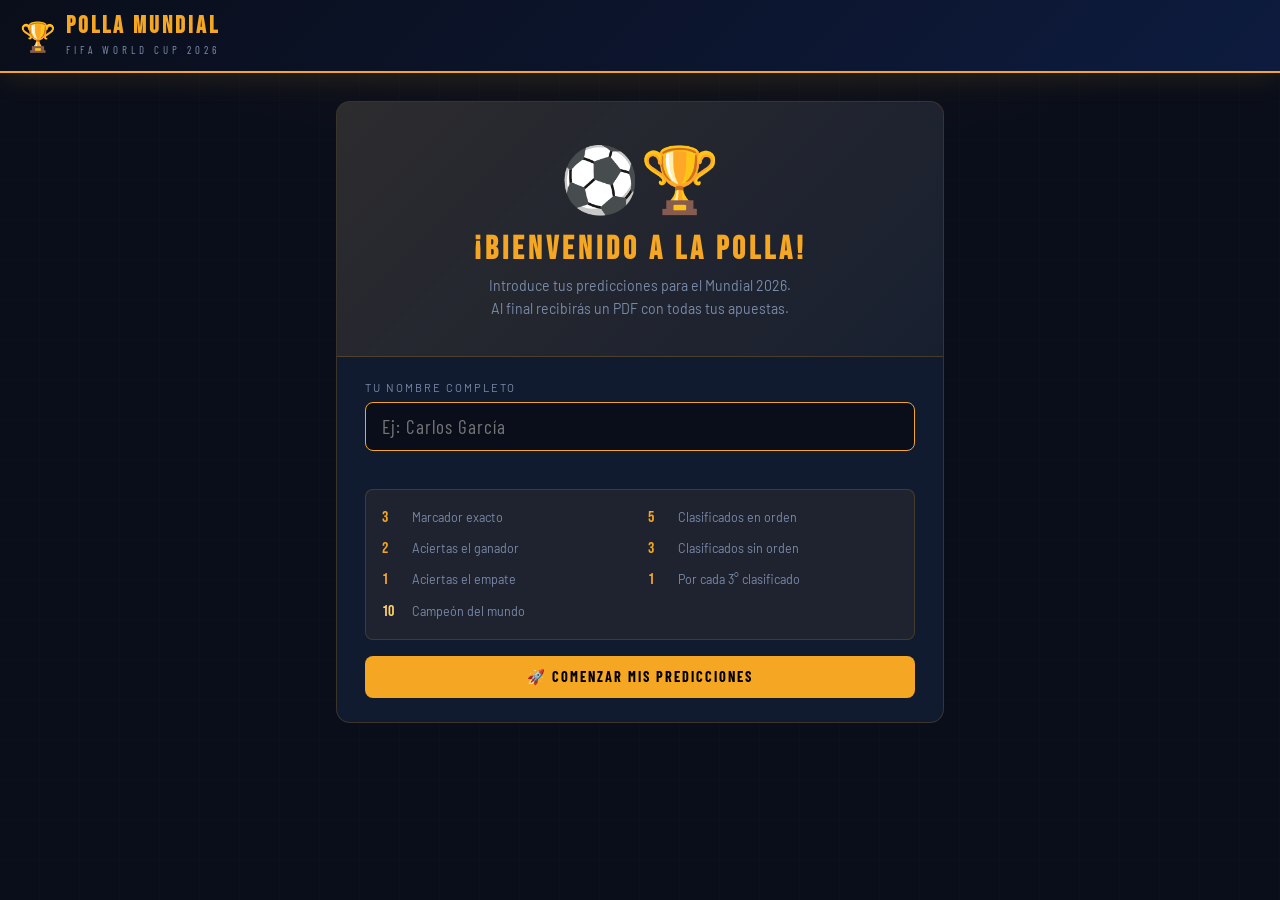
<file: wizard.html>
<!DOCTYPE html>
<html lang="es">
<head>
<meta charset="UTF-8">
<meta name="viewport" content="width=device-width, initial-scale=1.0">
<title>Polla Mundial 2026 — Mis Predicciones</title>
<link href="https://fonts.googleapis.com/css2?family=Bebas+Neue&family=Barlow+Condensed:wght@400;600;700&family=Barlow:wght@300;400;500&display=swap" rel="stylesheet">
<style>
:root {
  --gold: #F5A623;
  --gold-light: #FFD166;
  --red: #D62828;
  --green: #06A77D;
  --blue-dark: #0A0E1A;
  --blue-mid: #0D1526;
  --blue-panel: #111B30;
  --blue-card: #162036;
  --border: rgba(245,166,35,0.18);
  --text: #E8EEF7;
  --muted: #7A8BAA;
  --success: #06A77D;
  --accent: #3B82F6;
}
* { box-sizing: border-box; margin: 0; padding: 0; }
body {
  font-family: 'Barlow', sans-serif;
  background: var(--blue-dark);
  color: var(--text);
  min-height: 100vh;
  background-image:
    radial-gradient(ellipse 80% 40% at 50% -10%, rgba(245,166,35,0.08) 0%, transparent 70%),
    repeating-linear-gradient(0deg, transparent, transparent 39px, rgba(255,255,255,0.015) 40px),
    repeating-linear-gradient(90deg, transparent, transparent 39px, rgba(255,255,255,0.015) 40px);
}

/* ── HEADER ── */
header {
  background: linear-gradient(135deg, #0A0E1A 0%, #0D1B3E 100%);
  border-bottom: 2px solid var(--gold);
  padding: 14px 20px;
  display: flex;
  align-items: center;
  justify-content: space-between;
  box-shadow: 0 4px 30px rgba(245,166,35,0.12);
  position: sticky;
  top: 0;
  z-index: 100;
}
.logo { display: flex; align-items: center; gap: 10px; }
.logo-trophy { font-size: 1.8rem; }
.logo-text h1 { font-family: 'Bebas Neue', cursive; font-size: 1.5rem; letter-spacing: 3px; color: var(--gold); line-height: 1; }
.logo-text span { font-family: 'Barlow Condensed', sans-serif; font-size: 0.68rem; letter-spacing: 4px; color: var(--muted); text-transform: uppercase; }
.header-player { font-family: 'Barlow Condensed', sans-serif; font-size: 0.8rem; color: var(--muted); letter-spacing: 1px; }
.header-player strong { color: var(--gold); font-size: 1rem; }

/* ── MAIN ── */
main { max-width: 640px; margin: 0 auto; padding: 28px 16px 80px; }

/* ── WELCOME SCREEN ── */
.welcome-card {
  background: var(--blue-panel);
  border: 1px solid var(--border);
  border-radius: 14px;
  overflow: hidden;
  margin-bottom: 20px;
}
.welcome-hero {
  background: linear-gradient(135deg, rgba(245,166,35,0.12), rgba(245,166,35,0.03));
  border-bottom: 1px solid var(--border);
  padding: 36px 28px;
  text-align: center;
}
.welcome-hero .trophy { font-size: 4rem; margin-bottom: 12px; }
.welcome-hero h2 { font-family: 'Bebas Neue', cursive; font-size: 2rem; letter-spacing: 4px; color: var(--gold); margin-bottom: 6px; }
.welcome-hero p { font-size: 0.88rem; color: var(--muted); line-height: 1.6; }
.welcome-body { padding: 24px 28px; }
.welcome-body label { display: block; font-size: 0.7rem; letter-spacing: 2px; text-transform: uppercase; color: var(--muted); margin-bottom: 8px; }
.welcome-input {
  width: 100%;
  background: var(--blue-dark);
  border: 1.5px solid var(--border);
  border-radius: 8px;
  color: var(--text);
  font-family: 'Barlow Condensed', sans-serif;
  font-size: 1.2rem;
  padding: 12px 16px;
  margin-bottom: 6px;
  transition: border-color 0.2s;
  letter-spacing: 1px;
}
.welcome-input:focus { outline: none; border-color: var(--gold); }
.welcome-rules {
  background: rgba(245,166,35,0.06);
  border: 1px solid var(--border);
  border-radius: 8px;
  padding: 14px 16px;
  margin: 16px 0;
  font-size: 0.78rem;
  color: var(--muted);
  line-height: 1.7;
  display: grid;
  grid-template-columns: 1fr 1fr;
  gap: 4px 16px;
}
.rule-item { display: flex; gap: 6px; align-items: baseline; }
.rule-pts { font-family: 'Bebas Neue', cursive; font-size: 1rem; color: var(--gold); min-width: 24px; }

/* ── BUTTONS ── */
.btn {
  background: var(--gold);
  color: #000;
  border: none;
  border-radius: 8px;
  padding: 12px 24px;
  font-family: 'Barlow Condensed', sans-serif;
  font-size: 0.9rem;
  font-weight: 700;
  letter-spacing: 2px;
  text-transform: uppercase;
  cursor: pointer;
  transition: all 0.18s;
  width: 100%;
}
.btn:hover { background: var(--gold-light); transform: translateY(-1px); }
.btn:disabled { opacity: 0.5; cursor: not-allowed; transform: none; }
.btn-ghost {
  background: transparent;
  border: 1px solid rgba(255,255,255,0.12);
  color: var(--muted);
}
.btn-ghost:hover { background: rgba(255,255,255,0.05); color: var(--text); }
.btn-success { background: var(--success); }
.btn-success:hover { background: #08bf8f; }

/* ── PROGRESS ── */
.progress-wrap { margin-bottom: 20px; }
.progress-label { display: flex; justify-content: space-between; font-size: 0.7rem; color: var(--muted); letter-spacing: 1px; margin-bottom: 6px; }
.progress-bar-bg { background: rgba(255,255,255,0.06); border-radius: 10px; height: 6px; overflow: hidden; }
.progress-bar-fill { height: 100%; background: linear-gradient(90deg, var(--gold), var(--gold-light)); border-radius: 10px; transition: width 0.4s; }
.step-dots { display: flex; gap: 3px; flex-wrap: wrap; margin-top: 6px; }
.dot { width: 8px; height: 8px; border-radius: 50%; background: rgba(255,255,255,0.08); transition: all 0.2s; flex-shrink: 0; }
.dot.done { background: var(--gold); opacity: 0.5; }
.dot.active { background: var(--gold); width: 20px; border-radius: 4px; }

/* ── STEP CARD ── */
.step-card {
  background: var(--blue-panel);
  border: 1px solid var(--border);
  border-radius: 12px;
  overflow: hidden;
  margin-bottom: 16px;
}
.step-card-header {
  background: linear-gradient(90deg, rgba(245,166,35,0.1), transparent);
  border-bottom: 1px solid var(--border);
  padding: 14px 18px;
  display: flex;
  align-items: center;
  gap: 12px;
}
.step-icon { font-size: 1.6rem; }
.step-title { font-family: 'Bebas Neue', cursive; font-size: 1.3rem; letter-spacing: 2px; color: var(--gold); line-height: 1; }
.step-sub { font-size: 0.72rem; color: var(--muted); letter-spacing: 1px; margin-top: 2px; }
.step-body { padding: 18px; }

/* ── MATCH ROW ── */
.match-row {
  display: grid;
  grid-template-columns: 1fr auto 1fr;
  align-items: center;
  gap: 8px;
  padding: 9px 0;
  border-bottom: 1px solid rgba(255,255,255,0.04);
}
.match-row:last-child { border-bottom: none; }
.team-name { font-family: 'Barlow Condensed', sans-serif; font-size: 0.9rem; font-weight: 600; }
.team-name.right { text-align: right; }
.score-group { display: flex; align-items: center; gap: 5px; }
.score-inp {
  width: 38px; height: 34px;
  background: var(--blue-dark);
  border: 1.5px solid rgba(245,166,35,0.3);
  border-radius: 6px;
  color: var(--text);
  font-family: 'Bebas Neue', cursive;
  font-size: 1.2rem;
  text-align: center;
  -moz-appearance: textfield;
  transition: border-color 0.2s;
}
.score-inp::-webkit-outer-spin-button,
.score-inp::-webkit-inner-spin-button { -webkit-appearance: none; }
.score-inp:focus { outline: none; border-color: var(--gold); background: rgba(245,166,35,0.06); }
.score-sep { font-family: 'Bebas Neue', cursive; color: var(--muted); font-size: 1.1rem; }

/* ── STANDINGS TABLE ── */
.standings-mini { margin-top: 14px; border-top: 1px dashed rgba(255,255,255,0.07); padding-top: 12px; }
.standings-mini h4 { font-size: 0.62rem; letter-spacing: 2px; text-transform: uppercase; color: var(--muted); margin-bottom: 7px; }
.std-table { width: 100%; border-collapse: collapse; font-size: 0.78rem; }
.std-table th { font-size: 0.58rem; letter-spacing: 1px; text-transform: uppercase; color: var(--muted); padding: 2px 4px; text-align: center; }
.std-table th:nth-child(2) { text-align: left; }
.std-table td { padding: 3px 4px; text-align: center; border-bottom: 1px solid rgba(255,255,255,0.03); }
.std-table td:nth-child(2) { text-align: left; font-weight: 600; }
.std-table tr:last-child td { border: none; }
.pos-1 { color: var(--gold); font-family: 'Bebas Neue', cursive; }
.pos-2 { color: #A0AEC0; font-family: 'Bebas Neue', cursive; }
.pos-3 { color: #CD7F32; font-family: 'Bebas Neue', cursive; }
.std-pts-val { font-family: 'Bebas Neue', cursive; font-size: 0.95rem; color: var(--gold); }
.badge-classif { font-size: 0.55rem; background: rgba(245,166,35,0.15); border: 1px solid rgba(245,166,35,0.3); border-radius: 3px; padding: 1px 4px; color: var(--gold); margin-left: 4px; }
.badge-third { font-size: 0.55rem; background: rgba(205,127,50,0.15); border: 1px solid rgba(205,127,50,0.3); border-radius: 3px; padding: 1px 4px; color: #CD7F32; margin-left: 4px; }

/* ── THIRDS DISPLAY ── */
.thirds-list { display: flex; flex-direction: column; gap: 7px; }
.third-row {
  display: flex; align-items: center; gap: 10px;
  background: var(--blue-card); border: 1px solid var(--border);
  border-radius: 6px; padding: 8px 12px;
}
.third-num { font-family: 'Bebas Neue', cursive; font-size: 1.1rem; color: var(--gold); min-width: 18px; }
.third-info { flex: 1; }
.third-team { font-family: 'Barlow Condensed', sans-serif; font-weight: 600; font-size: 0.95rem; }
.third-meta { font-size: 0.62rem; color: var(--muted); }

/* ── KO MATCH ── */
.ko-match {
  background: var(--blue-card);
  border: 1px solid var(--border);
  border-radius: 8px;
  padding: 12px 14px;
  margin-bottom: 10px;
}
.ko-match-num { font-size: 0.62rem; letter-spacing: 2px; text-transform: uppercase; color: var(--muted); margin-bottom: 8px; }
.ko-row { display: flex; align-items: center; gap: 6px; flex-wrap: wrap; }
.ko-select {
  flex: 1;
  min-width: 100px;
  background: var(--blue-dark);
  border: 1.5px solid rgba(245,166,35,0.25);
  border-radius: 5px;
  color: var(--text);
  font-family: 'Barlow Condensed', sans-serif;
  font-size: 0.82rem;
  padding: 6px 8px;
  cursor: pointer;
}
.ko-select:focus { outline: none; border-color: var(--gold); }

/* ── CHAMPION ── */
.champ-select {
  width: 100%;
  background: var(--blue-dark);
  border: 2px solid rgba(245,166,35,0.35);
  border-radius: 10px;
  color: var(--text);
  font-family: 'Barlow Condensed', sans-serif;
  font-size: 1.1rem;
  padding: 12px 16px;
  cursor: pointer;
  margin-top: 10px;
}
.champ-select:focus { outline: none; border-color: var(--gold); }

/* ── NAV BUTTONS ── */
.nav-btns { display: flex; gap: 10px; margin-top: 18px; }
.nav-btns .btn { flex: 1; }

/* ── DONE SCREEN ── */
.summary-grid { display: grid; grid-template-columns: repeat(4,1fr); gap: 10px; margin-bottom: 20px; }
.summary-item { background: var(--blue-card); border: 1px solid var(--border); border-radius: 8px; padding: 12px; text-align: center; }
.summary-val { font-family: 'Bebas Neue', cursive; font-size: 1.6rem; color: var(--gold); }
.summary-lbl { font-size: 0.6rem; letter-spacing: 2px; text-transform: uppercase; color: var(--muted); margin-top: 2px; }

/* ── INFO BOX ── */
.info-box {
  background: rgba(245,166,35,0.06);
  border: 1px solid var(--border);
  border-radius: 8px;
  padding: 12px 14px;
  font-size: 0.78rem;
  color: var(--muted);
  line-height: 1.5;
  margin-bottom: 14px;
}
.info-box strong { color: var(--text); }
.info-box .gold { color: var(--gold); }

/* ── SCROLLBAR ── */
::-webkit-scrollbar { width: 5px; }
::-webkit-scrollbar-track { background: var(--blue-dark); }
::-webkit-scrollbar-thumb { background: rgba(245,166,35,0.25); border-radius: 3px; }

/* ── PDF PREVIEW ── */
#pdf-preview-wrap {
  background: #fff;
  border-radius: 8px;
  overflow: hidden;
  margin-bottom: 16px;
  display: none;
}
#pdf-preview { font-family: Arial, sans-serif; font-size: 9px; color: #111; padding: 16px; }

/* Responsive */
@media (max-width: 480px) {
  .summary-grid { grid-template-columns: repeat(2,1fr); }
  .welcome-rules { grid-template-columns: 1fr; }
}
</style>
</head>
<body>

<header>
  <div class="logo">
    <span class="logo-trophy">🏆</span>
    <div class="logo-text">
      <h1>Polla Mundial</h1>
      <span>FIFA World Cup 2026</span>
    </div>
  </div>
  <div class="header-player" id="header-player"></div>
</header>

<main id="app"></main>

<script>
// ================================================================
// DATA
// ================================================================
const GROUPS_DEF = [
  { id:'A', teams:['México','Jamaica','Honduras','Guatemala'] },
  { id:'B', teams:['EEUU','Panamá','Trinidad y Tobago','Guyana'] },
  { id:'C', teams:['Canadá','Costa Rica','Cuba','Surinam'] },
  { id:'D', teams:['Brasil','Venezuela','Ecuador','Bolivia'] },
  { id:'E', teams:['Argentina','Uruguay','Paraguay','Chile'] },
  { id:'F', teams:['Colombia','Perú','El Salvador','Haití'] },
  { id:'G', teams:['España','Alemania','Bélgica','Eslovaquia'] },
  { id:'H', teams:['Francia','Países Bajos','Hungría','Georgia'] },
  { id:'I', teams:['Portugal','Croacia','Dinamarca','República Checa'] },
  { id:'J', teams:['Inglaterra','Turquía','Eslovenia','Serbia'] },
  { id:'K', teams:['Marruecos','Sudáfrica','Tanzania','Senegal'] },
  { id:'L', teams:['Arabia Saudita','Japón','Corea del Sur','Australia'] },
];

const KO_PHASES = [
  { id:'r16', label:'Octavos de Final', count:16 },
  { id:'qf',  label:'Cuartos de Final', count:8 },
  { id:'sf',  label:'Semifinales', count:4 },
  { id:'tp',  label:'Tercer y Cuarto Puesto', count:2 },
  { id:'final',label:'Final', count:2 },
];

const ALL_TEAMS = GROUPS_DEF.flatMap(g => g.teams);

function buildMatches(teams) {
  const m = [];
  for (let i=0;i<teams.length;i++)
    for (let j=i+1;j<teams.length;j++)
      m.push({ home: teams[i], away: teams[j] });
  return m;
}

// ================================================================
// STATE — local only for this wizard session
// ================================================================
const WZ = {
  name: '',
  pid: null,
  step: 'welcome', // 'welcome' | 'group_N' | 'ko_N' | 'champ' | 'done'
  groups: {},      // { 'A_0_h': 2, 'A_0_a': 1, ... }
  ko: {},          // { 'r16_0_h': 1, 'r16_0_a': 0, 'r16_0_ht': 'España', ... }
  champion: '',
};

// ================================================================
// SHARED localStorage with main app
// ================================================================
const STORAGE_KEY = 'polla_mundial_2026';

function loadAppState() {
  try { return JSON.parse(localStorage.getItem(STORAGE_KEY) || 'null'); } catch(e) { return null; }
}

function saveToApp() {
  let appState = loadAppState();
  if (!appState) {
    appState = { players:[], data:{}, real:{ groups:{}, classif:{}, thirds:{}, ko:{}, champion:'' } };
  }
  // Find or create player
  let player = appState.players.find(p => p.name.toLowerCase() === WZ.name.toLowerCase());
  if (!player) {
    player = { id: 'wz_' + Date.now(), name: WZ.name };
    appState.players.push(player);
  }
  WZ.pid = player.id;

  // Build classif from standings
  const classif = {};
  GROUPS_DEF.forEach(g => {
    const s = calcGroupStandings(g.id);
    if (s[0].pj > 0) { classif[g.id+'_1'] = s[0].name; classif[g.id+'_2'] = s[1].name; }
  });

  // Best 8 thirds
  const thirds = {};
  calcBest8Thirds().forEach((t,i) => { thirds['t'+i] = t.team; });

  appState.data[player.id] = {
    groups: { ...WZ.groups },
    classif,
    thirds,
    ko: { ...WZ.ko },
    champion: WZ.champion,
  };
  appState.groupPlayerView = player.id;
  appState.koPlayerView = player.id;

  try { localStorage.setItem(STORAGE_KEY, JSON.stringify(appState)); } catch(e) {}
}

// ================================================================
// STANDINGS + THIRDS CALC
// ================================================================
function calcGroupStandings(gid) {
  const teams = GROUPS_DEF.find(g => g.id === gid).teams;
  const matches = buildMatches(teams);
  const table = {};
  teams.forEach(t => { table[t] = { pts:0, pj:0, pg:0, pe:0, pp:0, gf:0, gc:0, gd:0 }; });

  matches.forEach((m, mi) => {
    const gh = WZ.groups[`${gid}_${mi}_h`];
    const ga = WZ.groups[`${gid}_${mi}_a`];
    if (gh === undefined || gh === '' || gh === null || ga === undefined || ga === '' || ga === null) return;
    const ghi = parseInt(gh), gai = parseInt(ga);
    if (isNaN(ghi) || isNaN(gai)) return;
    table[m.home].pj++; table[m.away].pj++;
    table[m.home].gf += ghi; table[m.home].gc += gai; table[m.home].gd = table[m.home].gf - table[m.home].gc;
    table[m.away].gf += gai; table[m.away].gc += ghi; table[m.away].gd = table[m.away].gf - table[m.away].gc;
    if (ghi > gai) { table[m.home].pts+=3; table[m.home].pg++; table[m.away].pp++; }
    else if (gai > ghi) { table[m.away].pts+=3; table[m.away].pg++; table[m.home].pp++; }
    else { table[m.home].pts++; table[m.home].pe++; table[m.away].pts++; table[m.away].pe++; }
  });

  return Object.entries(table).sort((a,b) =>
    b[1].pts !== a[1].pts ? b[1].pts - a[1].pts :
    b[1].gd !== a[1].gd ? b[1].gd - a[1].gd :
    b[1].gf !== a[1].gf ? b[1].gf - a[1].gf : a[0].localeCompare(b[0])
  ).map(([name, s]) => ({ name, ...s }));
}

function calcBest8Thirds() {
  const thirds = GROUPS_DEF.map(g => {
    const s = calcGroupStandings(g.id);
    if (!s[2] || s[2].pj === 0) return null;
    return { team: s[2].name, pts: s[2].pts, gd: s[2].gd, gf: s[2].gf, group: g.id };
  }).filter(Boolean);
  thirds.sort((a,b) => b.pts!==a.pts?b.pts-a.pts : b.gd!==a.gd?b.gd-a.gd : b.gf-a.gf);
  return thirds.slice(0,8);
}

// ================================================================
// STEP MANAGEMENT
// ================================================================
// steps: welcome → groups 0..11 → ko 0..4 → champ → done
let stepIdx = -1; // -1=welcome, 0-11=groups, 12-16=ko, 17=champ, 18=done
const TOTAL_STEPS = 19; // groups(12) + ko(5) + champ(1)

function currentStepLabel() {
  if (stepIdx < 0) return 'Bienvenida';
  if (stepIdx <= 11) return `Grupo ${GROUPS_DEF[stepIdx].id}`;
  if (stepIdx <= 16) return KO_PHASES[stepIdx-12].label;
  if (stepIdx === 17) return 'Campeón';
  return '¡Completado!';
}

function progressPct() {
  if (stepIdx < 0) return 0;
  return Math.round(((stepIdx+1) / TOTAL_STEPS) * 100);
}

function renderProgress() {
  if (stepIdx < 0) return '';
  const pct = progressPct();
  const dots = Array.from({length: TOTAL_STEPS}, (_,i) => {
    let cls = i < stepIdx ? 'done' : i === stepIdx ? 'active' : '';
    return `<div class="dot ${cls}"></div>`;
  }).join('');
  return `<div class="progress-wrap">
    <div class="progress-label">
      <span style="color:var(--gold);font-weight:600;">${currentStepLabel()}</span>
      <span>${pct}% completado</span>
    </div>
    <div class="progress-bar-bg"><div class="progress-bar-fill" style="width:${pct}%"></div></div>
    <div class="step-dots">${dots}</div>
  </div>`;
}

// ================================================================
// RENDER ROUTER
// ================================================================
function render() {
  const app = document.getElementById('app');
  const hp = document.getElementById('header-player');
  hp.innerHTML = WZ.name ? `Jugador: <strong>${escHtml(WZ.name)}</strong>` : '';

  if (stepIdx === -1) { renderWelcome(app); return; }
  if (stepIdx <= 11)  { renderGroup(app, stepIdx); return; }
  if (stepIdx <= 16)  { renderKO(app, stepIdx-12); return; }
  if (stepIdx === 17) { renderChamp(app); return; }
  renderDone(app);
}

// ================================================================
// WELCOME
// ================================================================
function renderWelcome(app) {
  app.innerHTML = `
  <div class="welcome-card">
    <div class="welcome-hero">
      <div class="trophy">⚽🏆</div>
      <h2>¡Bienvenido a la Polla!</h2>
      <p>Introduce tus predicciones para el Mundial 2026.<br>Al final recibirás un PDF con todas tus apuestas.</p>
    </div>
    <div class="welcome-body">
      <label for="player-name-inp">Tu nombre completo</label>
      <input class="welcome-input" id="player-name-inp" type="text" placeholder="Ej: Carlos García" maxlength="40"
        onkeydown="if(event.key==='Enter')startWizard()" autofocus>
      <p id="name-error" style="color:#EF6666;font-size:0.75rem;min-height:16px;margin-bottom:8px;"></p>
      
      <div class="welcome-rules">
        <div class="rule-item"><span class="rule-pts">3</span> Marcador exacto</div>
        <div class="rule-item"><span class="rule-pts">5</span> Clasificados en orden</div>
        <div class="rule-item"><span class="rule-pts">2</span> Aciertas el ganador</div>
        <div class="rule-item"><span class="rule-pts">3</span> Clasificados sin orden</div>
        <div class="rule-item"><span class="rule-pts">1</span> Aciertas el empate</div>
        <div class="rule-item"><span class="rule-pts">1</span> Por cada 3° clasificado</div>
        <div class="rule-item"><span class="rule-pts" style="color:var(--gold-light);">10</span> Campeón del mundo</div>
      </div>
      
      <button class="btn" onclick="startWizard()">🚀 Comenzar mis Predicciones</button>
    </div>
  </div>`;
}

function startWizard() {
  const inp = document.getElementById('player-name-inp');
  const name = inp ? inp.value.trim() : WZ.name;
  if (!name) {
    const err = document.getElementById('name-error');
    if (err) err.textContent = 'Por favor escribe tu nombre.';
    return;
  }
  WZ.name = name;
  stepIdx = 0;
  render();
}

// ================================================================
// GROUP STEP
// ================================================================
function renderGroup(app, gi) {
  const g = GROUPS_DEF[gi];
  const matches = buildMatches(g.teams);
  const standings = calcGroupStandings(g.id);
  const hasScores = standings.some(r => r.pj > 0);

  const matchRows = matches.map((m, mi) => {
    const kh = `${g.id}_${mi}_h`, ka = `${g.id}_${mi}_a`;
    const vh = WZ.groups[kh] ?? '';
    const va = WZ.groups[ka] ?? '';
    return `<div class="match-row">
      <span class="team-name">${escHtml(m.home)}</span>
      <div class="score-group">
        <input type="number" min="0" max="99" class="score-inp" value="${vh}"
          oninput="setG('${kh}',this.value);refreshStd('std-${g.id}','${g.id}')"
          placeholder="0">
        <span class="score-sep">–</span>
        <input type="number" min="0" max="99" class="score-inp" value="${va}"
          oninput="setG('${ka}',this.value);refreshStd('std-${g.id}','${g.id}')"
          placeholder="0">
      </div>
      <span class="team-name right">${escHtml(m.away)}</span>
    </div>`;
  }).join('');

  const stdHtml = buildStdTable(g.id);
  const isLast = gi === 11;

  app.innerHTML = `
  ${renderProgress()}
  <div class="step-card">
    <div class="step-card-header">
      <div class="step-icon">⚽</div>
      <div>
        <div class="step-title">Grupo ${g.id}</div>
        <div class="step-sub">${g.teams.join(' · ')} · 6 partidos</div>
      </div>
    </div>
    <div class="step-body">
      <div class="info-box">
        Escribe el <strong>marcador que predices</strong> para cada partido. La tabla de posiciones se actualiza automáticamente.
      </div>
      ${matchRows}
      <div id="std-${g.id}" class="standings-mini">
        ${stdHtml}
      </div>
    </div>
  </div>
  <div class="nav-btns">
    ${gi > 0 ? `<button class="btn btn-ghost" onclick="stepIdx--;render()">← Anterior</button>` : ''}
    <button class="btn" onclick="stepIdx++;render()">${isLast ? 'Ver Terceros →' : `Grupo ${GROUPS_DEF[gi+1].id} →`}</button>
  </div>`;
}

function setG(key, val) {
  WZ.groups[key] = val;
}

function refreshStd(containerId, gid) {
  const el = document.getElementById(containerId);
  if (el) el.innerHTML = buildStdTable(gid);
}

function buildStdTable(gid) {
  const s = calcGroupStandings(gid);
  const hasAny = s.some(r => r.pj > 0);
  if (!hasAny) return `<h4>Clasificación del Grupo ${gid}</h4><div style="font-size:0.75rem;color:var(--muted);padding:4px 0;">Introduce marcadores para ver la tabla</div>`;

  const posClass = ['pos-1','pos-2','pos-3',''];
  const rows = s.map((r,i) => {
    const gdStr = r.gd > 0 ? `+${r.gd}` : `${r.gd}`;
    const badge = i===0?'<span class="badge-classif">1°</span>':i===1?'<span class="badge-classif">2°</span>':i===2?'<span class="badge-third">3°</span>':'';
    return `<tr>
      <td><span class="${posClass[i]}">${i+1}</span></td>
      <td>${escHtml(r.name)}${r.pj>0?badge:''}</td>
      <td>${r.pj}</td><td>${r.pg}</td><td>${r.pe}</td><td>${r.pp}</td>
      <td>${r.gf}</td><td>${r.gc}</td>
      <td style="color:${r.gd>0?'var(--success)':r.gd<0?'#EF6666':'var(--muted)'}">${r.pj>0?gdStr:'-'}</td>
      <td><span class="std-pts-val">${r.pts}</span></td>
    </tr>`;
  }).join('');

  return `<h4>Clasificación del Grupo ${gid}</h4>
  <table class="std-table">
    <thead><tr><th>#</th><th style="text-align:left;">Equipo</th><th>PJ</th><th>PG</th><th>PE</th><th>PP</th><th>GF</th><th>GC</th><th>DG</th><th>PTS</th></tr></thead>
    <tbody>${rows}</tbody>
  </table>`;
}

// ================================================================
// THIRDS DISPLAY (step 12 → shown after group 11, before KO)
// ================================================================
// Thirds are auto-calculated — no input needed. We show them as a summary
// after all groups, then proceed to KO.
// Actually we skip a dedicated "thirds" step and fold it into the done summary.
// Groups(0-11) → KO(12-16) → Champ(17) → Done(18)

// ================================================================
// KO STEP
// ================================================================
function renderKO(app, phaseIdx) {
  const phase = KO_PHASES[phaseIdx];
  const mc = phase.count / 2;
  const icons = ['🥊','⚡','🔥','🎖️','🏆'];

  const matchCards = Array.from({length:mc}, (_,mi) => {
    const rk = `${phase.id}_${mi}`;
    const ph = WZ.ko[rk+'_h'] ?? '';
    const pa = WZ.ko[rk+'_a'] ?? '';
    const pht = WZ.ko[rk+'_ht'] || '';
    const pat = WZ.ko[rk+'_at'] || '';
    const teamOpts = (v) => `<option value="">— Equipo —</option>` +
      ALL_TEAMS.map(t => `<option value="${t}"${t===v?' selected':''}>${t}</option>`).join('');
    return `<div class="ko-match">
      <div class="ko-match-num">Partido ${mi+1}</div>
      <div class="ko-row">
        <select class="ko-select" onchange="setKO('${rk}_ht',this.value)">${teamOpts(pht)}</select>
        <input type="number" min="0" max="99" class="score-inp" value="${ph}"
          oninput="setKO('${rk}_h',this.value)" placeholder="0">
        <span class="score-sep">–</span>
        <input type="number" min="0" max="99" class="score-inp" value="${pa}"
          oninput="setKO('${rk}_a',this.value)" placeholder="0">
        <select class="ko-select" onchange="setKO('${rk}_at',this.value)">${teamOpts(pat)}</select>
      </div>
    </div>`;
  }).join('');

  const nextLabels = ['Cuartos de Final →','Semifinales →','3° y 4° Puesto →','Final →','Campeón del Mundo →'];

  app.innerHTML = `
  ${renderProgress()}
  <div class="step-card">
    <div class="step-card-header">
      <div class="step-icon">${icons[phaseIdx]}</div>
      <div>
        <div class="step-title">${phase.label}</div>
        <div class="step-sub">${mc} partido${mc!==1?'s':''} · 3 pts exacto · 2 pts vencedor</div>
      </div>
    </div>
    <div class="step-body">
      <div class="info-box">Selecciona los <strong>equipos</strong> que crees que jugarán y escribe el <strong>marcador predicho</strong>.</div>
      ${matchCards}
    </div>
  </div>
  <div class="nav-btns">
    <button class="btn btn-ghost" onclick="stepIdx--;render()">← Anterior</button>
    <button class="btn" onclick="stepIdx++;render()">${nextLabels[phaseIdx]}</button>
  </div>`;
}

function setKO(key, val) { WZ.ko[key] = val; }

// ================================================================
// CHAMPION STEP
// ================================================================
function renderChamp(app) {
  const champ = WZ.champion || '';
  const opts = `<option value="">— Elige el Campeón del Mundo —</option>` +
    ALL_TEAMS.map(t => `<option value="${t}"${t===champ?' selected':''}>${t}</option>`).join('');

  app.innerHTML = `
  ${renderProgress()}
  <div class="step-card">
    <div class="step-card-header">
      <div class="step-icon">🏆</div>
      <div>
        <div class="step-title">Campeón del Mundo</div>
        <div class="step-sub">¡Vale 10 puntos! — La predicción más importante</div>
      </div>
    </div>
    <div class="step-body" style="text-align:center;padding:28px 18px;">
      <div style="font-size:4rem;margin-bottom:14px;">🏆</div>
      <div style="font-family:'Bebas Neue',cursive;font-size:1.1rem;letter-spacing:3px;color:var(--muted);margin-bottom:4px;">¿QUIÉN LEVANTARÁ LA COPA?</div>
      <select class="champ-select" onchange="WZ.champion=this.value;renderChampDisplay()">${opts}</select>
      <div id="champ-display" style="margin-top:16px;min-height:40px;">
        ${champ ? `<div style="font-family:'Bebas Neue',cursive;font-size:2rem;letter-spacing:3px;color:var(--gold);">⭐ ${escHtml(champ)} ⭐</div>` : ''}
      </div>
    </div>
  </div>
  <div class="nav-btns">
    <button class="btn btn-ghost" onclick="stepIdx--;render()">← Anterior</button>
    <button class="btn" onclick="finishAndDone()">¡Ver Resumen y Descargar PDF! →</button>
  </div>`;
}

function renderChampDisplay() {
  const el = document.getElementById('champ-display');
  if (el && WZ.champion) {
    el.innerHTML = `<div style="font-family:'Bebas Neue',cursive;font-size:2rem;letter-spacing:3px;color:var(--gold);">⭐ ${escHtml(WZ.champion)} ⭐</div>`;
  }
}

function finishAndDone() {
  saveToApp();
  stepIdx = 18;
  render();
}

// ================================================================
// DONE STEP
// ================================================================
function renderDone(app) {
  const thirds = calcBest8Thirds();
  const groupMatches = GROUPS_DEF.reduce((s,g) => s + buildMatches(g.teams).length, 0);
  const filledGroup = Object.keys(WZ.groups).filter(k => k.endsWith('_h') && WZ.groups[k] !== '').length;
  const filledKO = Object.keys(WZ.ko).filter(k => k.endsWith('_h') && WZ.ko[k] !== '').length;

  const groupSummaryRows = GROUPS_DEF.map(g => {
    const s = calcGroupStandings(g.id);
    return `<div style="padding:5px 0;border-bottom:1px solid rgba(255,255,255,0.04);font-size:0.82rem;">
      <span style="font-family:'Bebas Neue',cursive;color:var(--gold);min-width:70px;display:inline-block;letter-spacing:1px;">Grupo ${g.id}</span>
      <span>1° ${escHtml(s[0].name)}</span>
      <span style="color:var(--muted);margin:0 6px;">·</span>
      <span>2° ${escHtml(s[1].name)}</span>
      <span style="color:var(--muted);margin:0 6px;">·</span>
      <span style="color:#CD7F32;">3° ${escHtml(s[2].name)}</span>
    </div>`;
  }).join('');

  const thirdsHtml = thirds.length > 0
    ? thirds.map((t,i) => `<div class="third-row">
        <span class="third-num">${i+1}</span>
        <div class="third-info">
          <div class="third-team">${escHtml(t.team)}</div>
          <div class="third-meta">Grupo ${t.group} · ${t.pts} pts · DG ${t.gd>=0?'+':''}${t.gd}</div>
        </div>
      </div>`).join('')
    : `<div style="color:var(--muted);font-size:0.82rem;">No hay suficientes grupos con resultados.</div>`;

  app.innerHTML = `
  <div style="text-align:center;margin-bottom:24px;">
    <div style="font-size:3rem;">🎉</div>
    <div style="font-family:'Bebas Neue',cursive;font-size:2rem;letter-spacing:4px;color:var(--gold);">¡Predicciones Listas!</div>
    <div style="font-size:0.88rem;color:var(--muted);margin-top:6px;">Las predicciones de <strong style="color:var(--text)">${escHtml(WZ.name)}</strong> han sido guardadas.</div>
  </div>

  <div class="summary-grid">
    <div class="summary-item">
      <div class="summary-val">${filledGroup}/${groupMatches}</div>
      <div class="summary-lbl">Partidos Grupo</div>
    </div>
    <div class="summary-item">
      <div class="summary-val">${thirds.length}/8</div>
      <div class="summary-lbl">Terceros</div>
    </div>
    <div class="summary-item">
      <div class="summary-val">${filledKO}</div>
      <div class="summary-lbl">Eliminatorias</div>
    </div>
    <div class="summary-item">
      <div class="summary-val" style="color:${WZ.champion?'var(--gold)':'var(--muted)'};">${WZ.champion?'✓':'✗'}</div>
      <div class="summary-lbl">Campeón</div>
    </div>
  </div>

  ${WZ.champion ? `<div style="background:rgba(245,166,35,0.08);border:2px solid rgba(245,166,35,0.3);border-radius:10px;padding:14px;text-align:center;margin-bottom:18px;">
    <div style="font-size:0.62rem;letter-spacing:3px;color:var(--muted);margin-bottom:4px;">CAMPEÓN PREDICHO</div>
    <div style="font-family:'Bebas Neue',cursive;font-size:2rem;letter-spacing:3px;color:var(--gold);">🏆 ${escHtml(WZ.champion)}</div>
  </div>` : ''}

  <div style="background:var(--blue-panel);border:1px solid var(--border);border-radius:10px;padding:16px 18px;margin-bottom:16px;">
    <div style="font-family:'Barlow Condensed',sans-serif;font-size:0.62rem;letter-spacing:3px;text-transform:uppercase;color:var(--muted);margin-bottom:10px;">Clasificados por Grupo (automático)</div>
    ${groupSummaryRows}
  </div>

  <div style="background:var(--blue-panel);border:1px solid var(--border);border-radius:10px;padding:16px 18px;margin-bottom:20px;">
    <div style="font-family:'Barlow Condensed',sans-serif;font-size:0.62rem;letter-spacing:3px;text-transform:uppercase;color:var(--muted);margin-bottom:10px;">Los 8 Mejores Terceros (automático)</div>
    <div class="thirds-list">${thirdsHtml}</div>
  </div>

  <div style="display:flex;flex-direction:column;gap:10px;">
    <button class="btn btn-success" onclick="downloadMyPDF()">⬇️ Descargar mi PDF de predicciones</button>
    <button class="btn btn-ghost" onclick="stepIdx=0;render()">✏️ Editar predicciones</button>
    <button class="btn btn-ghost" onclick="stepIdx=-1;WZ.name='';WZ.groups={};WZ.ko={};WZ.champion='';render()">👤 Nuevo jugador</button>
  </div>`;
}

// ================================================================
// PDF GENERATION — player summary PDF
// ================================================================
function downloadMyPDF() {
  const btn = event.target;
  btn.disabled = true;
  btn.textContent = '⏳ Generando PDF...';

  function loadScript(src, cb) {
    if (document.querySelector(`script[src="${src}"]`)) { cb(); return; }
    const s = document.createElement('script');
    s.src = src; s.onload = cb;
    s.onerror = () => { btn.disabled=false; btn.textContent='⬇️ Descargar mi PDF'; alert('Error cargando librería. Revisa tu conexión.'); };
    document.head.appendChild(s);
  }

  loadScript('https://cdnjs.cloudflare.com/ajax/libs/jspdf/2.5.1/jspdf.umd.min.js', () => {
    generatePlayerPDF();
    btn.disabled = false;
    btn.textContent = '⬇️ Descargar mi PDF de predicciones';
  });
}

function generatePlayerPDF() {
  const { jsPDF } = window.jspdf;
  const doc = new jsPDF({ orientation: 'portrait', unit: 'mm', format: 'a4' });
  const W = 210, H = 297, mg = 10;
  const cW = W - mg*2;

  // COLOR HELPERS
  const sf = (c) => doc.setFillColor(...c);
  const sd = (c) => doc.setDrawColor(...c);
  const st = (c) => doc.setTextColor(...c);
  const DARK  = [10,14,26], GOLD=[245,166,35], PANEL=[17,27,48], BORDER=[35,52,80];
  const TEXT  = [232,238,247], MUTED=[122,139,170], GREEN=[6,167,125], BRONZE=[205,127,50];
  const WHITE = [255,255,255];
  const lw = (w) => doc.setLineWidth(w);

  let y = 0;
  let pageNum = 0;

  function newPage() {
    if (pageNum > 0) doc.addPage();
    pageNum++;
    // Dark background
    sf(DARK); doc.rect(0,0,W,H,'F');
    // Header bar
    sf(PANEL); doc.rect(0,0,W,22,'F');
    sf(GOLD); lw(0); doc.rect(0,21.5,W,0.7,'F');
    // Trophy & title
    st(GOLD); doc.setFont('helvetica','bold'); doc.setFontSize(14);
    doc.text('POLLA MUNDIAL 2026', mg, 13);
    st(MUTED); doc.setFont('helvetica','normal'); doc.setFontSize(6.5);
    doc.text('PREDICCIONES PERSONALES', mg, 18.5);
    // Player name right
    st(GOLD); doc.setFont('helvetica','bold'); doc.setFontSize(9);
    doc.text(WZ.name.toUpperCase(), W-mg, 11, {align:'right'});
    st(MUTED); doc.setFont('helvetica','normal'); doc.setFontSize(6);
    doc.text(`Pagina ${pageNum}`, W-mg, 18.5, {align:'right'});

    y = 27;
  }

  function checkY(needed) {
    if (y + needed > H - 12) newPage();
  }

  function sectionTitle(title, icon='') {
    checkY(10);
    sf(PANEL); sd(BORDER); lw(0.3);
    doc.roundedRect(mg, y, cW, 7, 1,1,'FD');
    sf(GOLD); doc.rect(mg, y, 2.5, 7, 'F');
    st(GOLD); doc.setFont('helvetica','bold'); doc.setFontSize(8.5);
    doc.text((icon?icon+' ':'')+title, mg+6, y+5);
    y += 9;
  }

  function drawGroupCard(g) {
    const matches = buildMatches(g.teams);
    const standings = calcGroupStandings(g.id);
    const cardH = 10 + matches.length * 8 + 4 + 10 + standings.length * 6 + 4;
    checkY(cardH);

    // Card bg
    sf(PANEL); sd(BORDER); lw(0.25);
    doc.roundedRect(mg, y, cW, cardH, 2,2,'FD');

    // Group header
    sf([22,34,60]); doc.roundedRect(mg, y, cW, 7, 2,2,'F');
    sf([22,34,60]); doc.rect(mg, y+4, cW, 3, 'F');
    st(GOLD); doc.setFont('helvetica','bold'); doc.setFontSize(8);
    doc.text(`GRUPO ${g.id}  ·  ${g.teams.join(' · ')}`, mg+3, y+5);

    let ry = y + 9;

    // Matches
    st(MUTED); doc.setFont('helvetica','normal'); doc.setFontSize(5.5);
    doc.text('LOCAL', W/2-10, ry-1.5);
    doc.text('VISITANTE', W/2+6, ry-1.5);
    sd([30,45,70]); lw(0.15); doc.line(mg+2, ry, mg+cW-2, ry);
    ry += 2;

    matches.forEach((m, mi) => {
      const kh = `${g.id}_${mi}_h`, ka = `${g.id}_${mi}_a`;
      const vh = WZ.groups[kh] ?? '—';
      const va = WZ.groups[ka] ?? '—';
      const hasScore = WZ.groups[kh] !== undefined && WZ.groups[kh] !== '';

      // Home team
      st(TEXT); doc.setFont('helvetica','normal'); doc.setFontSize(6.5);
      const hn = m.home.length > 16 ? m.home.slice(0,15)+'.' : m.home;
      const an = m.away.length > 16 ? m.away.slice(0,15)+'.' : m.away;
      doc.text(hn, mg+3, ry+3.5);
      doc.text(an, W/2+2, ry+3.5);

      // Score box
      const bx = W/2 - 14;
      sf(DARK); sd(hasScore?GOLD:BORDER); lw(0.3);
      doc.roundedRect(bx, ry, 8, 6, 1,1,'FD');
      doc.roundedRect(bx+14, ry, 8, 6, 1,1,'FD');
      st(MUTED); doc.setFontSize(7); doc.text('-', bx+11, ry+4.5, {align:'center'});
      if (hasScore) {
        st(GOLD); doc.setFont('helvetica','bold'); doc.setFontSize(7.5);
        doc.text(String(vh), bx+4, ry+4.5, {align:'center'});
        doc.text(String(va), bx+18, ry+4.5, {align:'center'});
      }

      ry += 8;
      if (mi < matches.length-1) { sd([25,38,60]); lw(0.12); doc.line(mg+2, ry-2, mg+cW-2, ry-2); }
    });

    // Standings mini
    ry += 2;
    st(MUTED); doc.setFont('helvetica','normal'); doc.setFontSize(5.5);
    doc.text('TABLA DE POSICIONES', mg+3, ry);
    sd([30,45,70]); lw(0.12); doc.line(mg+2, ry+1, mg+cW-2, ry+1);
    ry += 3;

    const posColors = [GOLD,[160,172,192],BRONZE,MUTED];
    const headers = ['#','Equipo','PJ','PG','PE','PP','GF','GC','DG','PTS'];
    const colX = [mg+3, mg+9, mg+cW-46, mg+cW-40, mg+cW-34, mg+cW-28, mg+cW-22, mg+cW-16, mg+cW-10, mg+cW-3];
    st(MUTED); doc.setFontSize(5);
    headers.forEach((h,i) => doc.text(h, colX[i], ry, i>1?{align:'center'}:{}));
    ry += 2;
    sd([25,38,60]); lw(0.1); doc.line(mg+2, ry-0.5, mg+cW-2, ry-0.5);
    ry += 1;

    standings.forEach((row,i) => {
      const gdStr = row.gd >= 0 ? `+${row.gd}` : `${row.gd}`;
      st(posColors[i]); doc.setFont('helvetica','bold'); doc.setFontSize(5.5);
      doc.text(`${i+1}`, colX[0], ry);
      st(TEXT); doc.setFont('helvetica', i<2?'bold':'normal'); doc.setFontSize(5.5);
      doc.text(row.name.length>14?row.name.slice(0,13)+'.':row.name, colX[1], ry);
      st(MUTED); doc.setFont('helvetica','normal'); doc.setFontSize(5.5);
      [row.pj,row.pg,row.pe,row.pp,row.gf,row.gc].forEach((v,vi) => doc.text(`${v}`, colX[vi+2], ry, {align:'center'}));
      doc.text(row.pj>0?gdStr:'-', colX[8], ry, {align:'center'});
      st(GOLD); doc.setFont('helvetica','bold');
      doc.text(`${row.pts}`, colX[9], ry, {align:'right'});
      ry += 5.5;
      if (i < standings.length-1) { sd([20,32,55]); lw(0.08); doc.line(mg+2, ry-1.5, mg+cW-2, ry-1.5); }
    });

    y = y + cardH + 6;
  }

  // ---- BUILD PDF ----
  newPage();

  // Champion highlight on page 1
  if (WZ.champion) {
    sf([20,28,50]); sd(GOLD); lw(0.5);
    doc.roundedRect(mg, y, cW, 14, 2,2,'FD');
    st(GOLD); doc.setFont('helvetica','bold'); doc.setFontSize(10);
    doc.text('CAMPEON PREDICHO: ' + WZ.champion.toUpperCase(), W/2, y+9, {align:'center'});
    st(MUTED); doc.setFont('helvetica','normal'); doc.setFontSize(6);
    doc.text('Vale 10 puntos si acierta', W/2, y+13, {align:'center'});
    y += 18;
  }

  // Groups
  sectionTitle('FASE DE GRUPOS');
  GROUPS_DEF.forEach(g => drawGroupCard(g));

  // Thirds
  checkY(12);
  sectionTitle('MEJORES 8 TERCEROS CLASIFICADOS', '🔶');
  const thirds = calcBest8Thirds();
  if (thirds.length === 0) {
    st(MUTED); doc.setFont('helvetica','normal'); doc.setFontSize(7);
    doc.text('No hay grupos con resultados suficientes.', mg+3, y+5);
    y += 10;
  } else {
    const cols = 4;
    const tw = (cW - (cols-1)*3) / cols;
    thirds.forEach((t,i) => {
      const col = i % cols;
      const row = Math.floor(i/cols);
      const tx = mg + col*(tw+3);
      const ty = y + row*16;
      checkY(ty - y + 18);
      sf(PANEL); sd(BORDER); lw(0.2);
      doc.roundedRect(tx, ty, tw, 14, 1,1,'FD');
      sf(BRONZE); doc.roundedRect(tx, ty, tw, 3.5, 1,1,'F');
      doc.rect(tx, ty+2, tw, 1.5, 'F');
      st(WHITE); doc.setFont('helvetica','bold'); doc.setFontSize(5.5);
      doc.text(`${i+1}° CLASIFICADO`, tx+tw/2, ty+2.8, {align:'center'});
      st(TEXT); doc.setFont('helvetica','bold'); doc.setFontSize(6.5);
      const tn = t.team.length>12?t.team.slice(0,11)+'.':t.team;
      doc.text(tn, tx+tw/2, ty+8.5, {align:'center'});
      st(MUTED); doc.setFont('helvetica','normal'); doc.setFontSize(5);
      doc.text(`Gpo ${t.group} · ${t.pts}pts · DG${t.gd>=0?'+':''}${t.gd}`, tx+tw/2, ty+12.5, {align:'center'});
    });
    y += Math.ceil(thirds.length/4)*16 + 6;
  }

  // KO Phases
  KO_PHASES.forEach((phase, phaseIdx) => {
    const mc = phase.count / 2;
    checkY(14);
    sectionTitle(phase.label.toUpperCase(), ['🥊','⚡','🔥','🎖️','🏆'][phaseIdx]);

    const cols = Math.min(mc, 4);
    const mw = (cW - (cols-1)*3) / cols;

    Array.from({length:mc},(_,mi) => {
      const col = mi % cols;
      const row = Math.floor(mi/cols);
      const mx = mg + col*(mw+3);

      if (col === 0 && row > 0) { checkY(22); }
      const my = y + row * 22;

      const rk = `${phase.id}_${mi}`;
      const ph = WZ.ko[rk+'_h'];
      const pa = WZ.ko[rk+'_a'];
      const pht = WZ.ko[rk+'_ht'] || '';
      const pat = WZ.ko[rk+'_at'] || '';
      const hasScore = ph !== undefined && ph !== '';

      sf(PANEL); sd(BORDER); lw(0.2);
      doc.roundedRect(mx, my, mw, 20, 1,1,'FD');
      st(MUTED); doc.setFont('helvetica','normal'); doc.setFontSize(5);
      doc.text(`Partido ${mi+1}`, mx+2, my+3.5);

      // Home row
      const hname = pht ? (pht.length>14?pht.slice(0,13)+'.':pht) : '(equipo local)';
      const aname = pat ? (pat.length>14?pat.slice(0,13)+'.':pat) : '(equipo visitante)';
      st(TEXT); doc.setFont('helvetica','normal'); doc.setFontSize(6);
      doc.text(hname, mx+2, my+8);
      doc.text(aname, mx+2, my+13.5);

      // Score boxes
      sf(DARK); sd(hasScore?GOLD:BORDER); lw(0.25);
      doc.roundedRect(mx+mw-17, my+5, 6.5, 5, 1,1,'FD');
      doc.roundedRect(mx+mw-9, my+5, 6.5, 5, 1,1,'FD');
      doc.roundedRect(mx+mw-17, my+11, 6.5, 5, 1,1,'FD');
      doc.roundedRect(mx+mw-9, my+11, 6.5, 5, 1,1,'FD');
      st(MUTED); doc.setFontSize(6.5);
      doc.text('-', mx+mw-10.8, my+8.8, {align:'center'});
      doc.text('-', mx+mw-10.8, my+14.3, {align:'center'});

      if (hasScore) {
        st(GOLD); doc.setFont('helvetica','bold'); doc.setFontSize(7);
        doc.text(String(ph), mx+mw-13.7, my+8.8, {align:'center'});
        doc.text(String(pa), mx+mw-5.7, my+8.8, {align:'center'});
        doc.text(String(pa), mx+mw-13.7, my+14.3, {align:'center'});
        doc.text(String(ph), mx+mw-5.7, my+14.3, {align:'center'});
      }
    });
    y += Math.ceil(mc/4) * 22 + 4;
  });

  // Footer on last page
  st(MUTED); doc.setFont('helvetica','normal'); doc.setFontSize(5.5);
  doc.text(`Polla Mundial 2026 · Predicciones de ${WZ.name} · Generado automaticamente`, W/2, H-5, {align:'center'});

  const safeName = WZ.name.replace(/[^a-z0-9]/gi,'_').slice(0,25) || 'jugador';
  doc.save(`predicciones_mundial_2026_${safeName}.pdf`);
}

// ================================================================
// UTILS
// ================================================================
function escHtml(s) {
  return String(s).replace(/&/g,'&amp;').replace(/</g,'&lt;').replace(/>/g,'&gt;').replace(/"/g,'&quot;');
}

// ================================================================
// INIT
// ================================================================
render();
</script>
</body>
</html>
</file>
